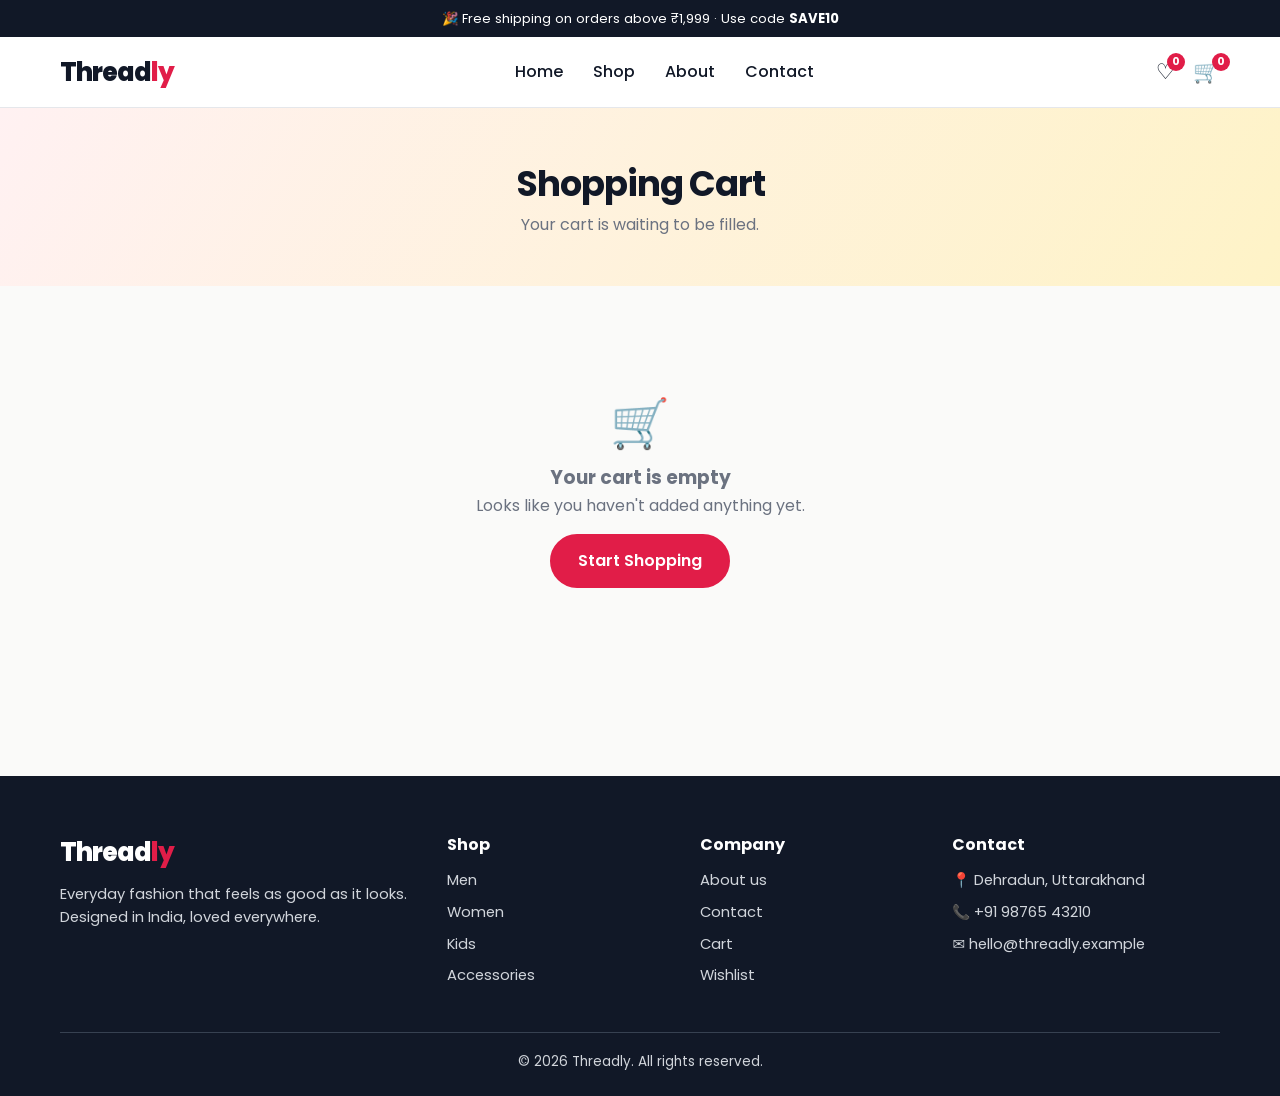
<file: cart.html>
<!DOCTYPE html>
<html lang="en">
<head>
  <meta charset="UTF-8">
  <meta name="viewport" content="width=device-width, initial-scale=1.0">
  <title>Your Cart – Threadly</title>
  <link rel="preconnect" href="https://fonts.googleapis.com">
  <link rel="preconnect" href="https://fonts.gstatic.com" crossorigin>
  <link href="https://fonts.googleapis.com/css2?family=Poppins:wght@400;500;600;700;800&display=swap" rel="stylesheet">
  <link rel="stylesheet" href="style.css">
</head>
<body data-page="cart">
  <div id="site-header"></div>

  <main>
    <section class="page-banner">
      <div class="container"><h1>Shopping Cart</h1><p id="cart-sub">Review your items before checkout.</p></div>
    </section>

    <section class="section" style="padding-top:40px">
      <div class="container" id="cart-root"></div>
    </section>
  </main>

  <!-- Checkout modal -->
  <div class="modal" id="checkout-modal" role="dialog" aria-modal="true" aria-labelledby="co-title">
    <div class="modal-box">
      <button class="modal-close" id="co-close" aria-label="Close">×</button>
      <div id="co-form-wrap">
        <h3 id="co-title" style="margin-bottom:16px">Checkout</h3>
        <form id="co-form" novalidate>
          <div class="field"><label for="co-name">Full name</label><input id="co-name" type="text"><span class="error"></span></div>
          <div class="form-row">
            <div class="field"><label for="co-email">Email</label><input id="co-email" type="email"><span class="error"></span></div>
            <div class="field"><label for="co-phone">Phone</label><input id="co-phone" type="tel"><span class="error"></span></div>
          </div>
          <div class="field"><label for="co-address">Address</label><textarea id="co-address" style="min-height:80px"></textarea><span class="error"></span></div>
          <div class="form-row">
            <div class="field"><label for="co-city">City</label><input id="co-city" type="text"><span class="error"></span></div>
            <div class="field"><label for="co-pin">PIN code</label><input id="co-pin" type="text" inputmode="numeric" maxlength="6"><span class="error"></span></div>
          </div>
          <div class="field">
            <label for="co-pay">Payment method</label>
            <select id="co-pay">
              <option value="cod">Cash on Delivery</option>
              <option value="upi">UPI</option>
              <option value="card">Credit / Debit Card</option>
            </select>
          </div>
          <button type="submit" class="btn btn-accent btn-block" id="co-total-btn">Place Order</button>
        </form>
      </div>
      <div class="order-done" id="co-done" style="display:none">
        <div class="emoji">🎉</div>
        <h3 style="margin:8px 0">Order placed!</h3>
        <p style="color:#6b7280">Thank you, <b id="done-name"></b>. Your order <b id="done-id"></b> is confirmed and will reach you in 3–5 days.</p>
        <a href="shop.html" class="btn btn-accent" style="margin-top:18px">Continue Shopping</a>
      </div>
    </div>
  </div>

  <div id="site-footer"></div>

  <script src="data.js" defer></script>
  <script src="main.js" defer></script>
  <script src="cart.js" defer></script>
</body>
</html>
</file>
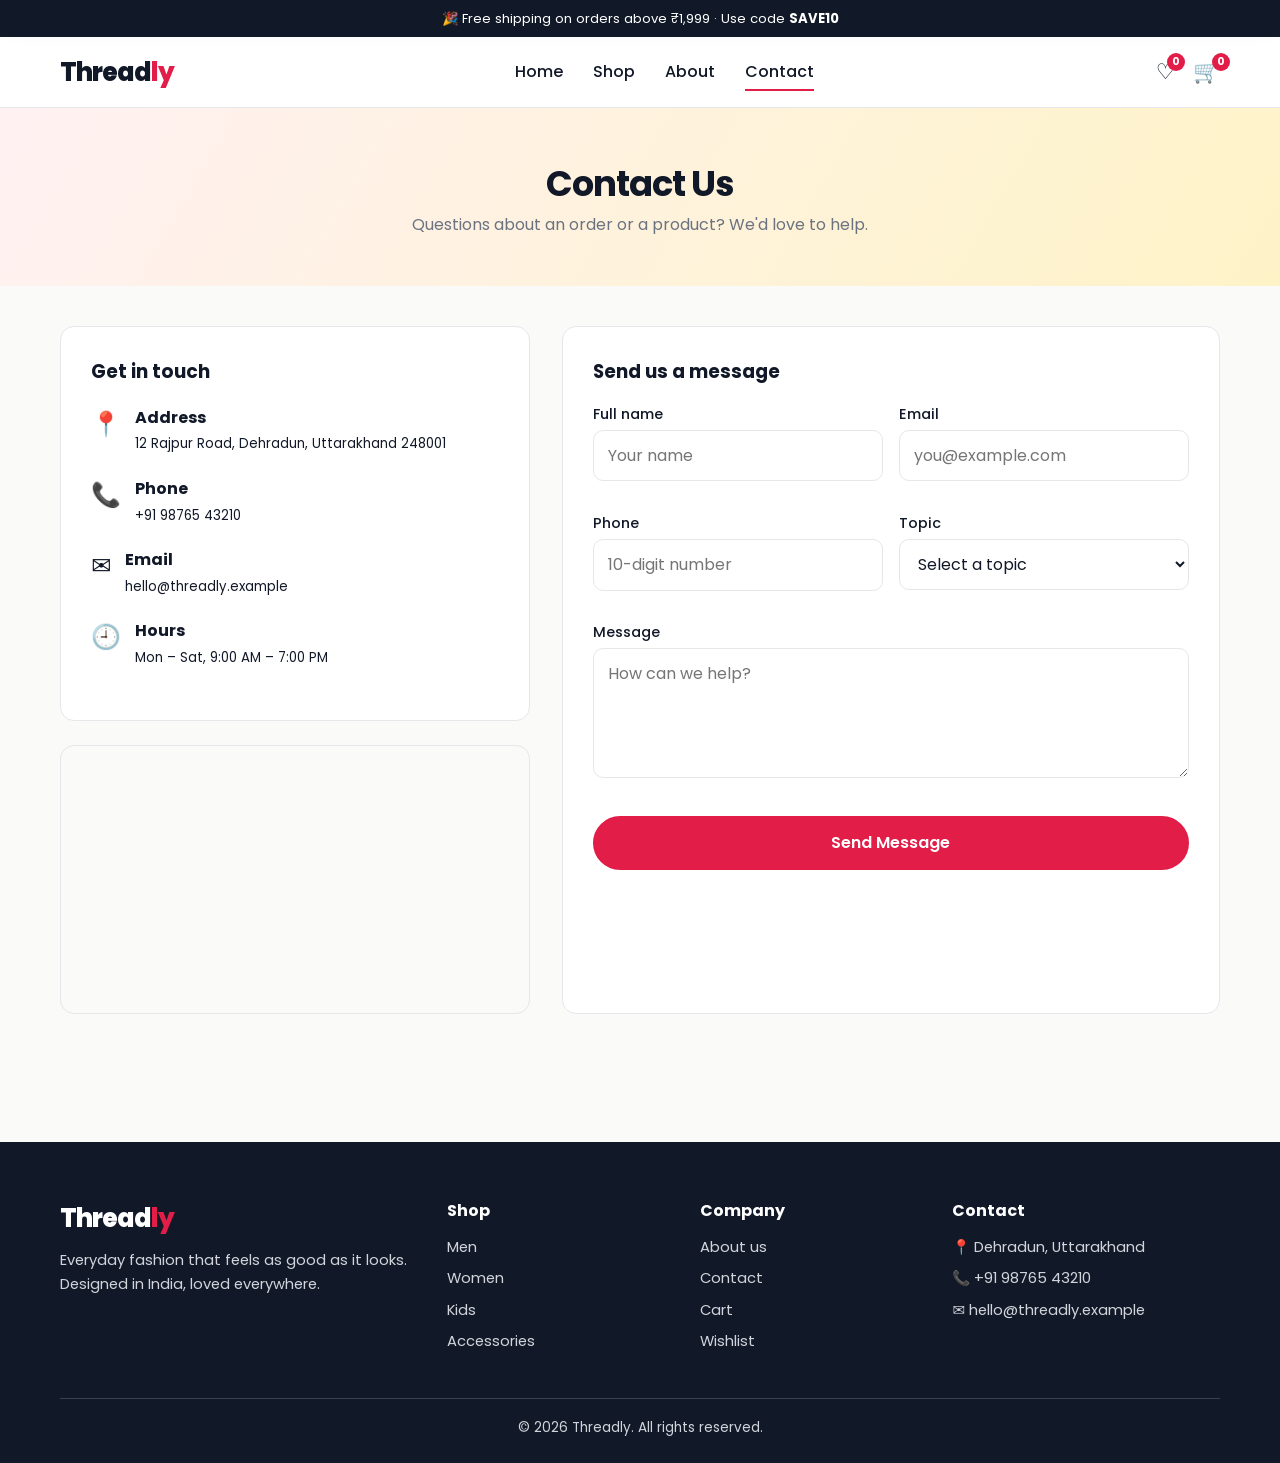
<file: contact.html>
<!DOCTYPE html>
<html lang="en">
<head>
  <meta charset="UTF-8">
  <meta name="viewport" content="width=device-width, initial-scale=1.0">
  <title>Contact – Threadly</title>
  <link rel="preconnect" href="https://fonts.googleapis.com">
  <link rel="preconnect" href="https://fonts.gstatic.com" crossorigin>
  <link href="https://fonts.googleapis.com/css2?family=Poppins:wght@400;500;600;700;800&display=swap" rel="stylesheet">
  <link rel="stylesheet" href="style.css">
</head>
<body data-page="contact">
  <div id="site-header"></div>

  <main>
    <section class="page-banner">
      <div class="container"><h1>Contact Us</h1><p>Questions about an order or a product? We'd love to help.</p></div>
    </section>

    <section class="section" style="padding-top:40px">
      <div class="container contact-grid">
        <div>
          <div class="info-card">
            <h3 style="margin-bottom:18px">Get in touch</h3>
            <div class="info-item"><span class="emoji">📍</span><div><b>Address</b><br><small>12 Rajpur Road, Dehradun, Uttarakhand 248001</small></div></div>
            <div class="info-item"><span class="emoji">📞</span><div><b>Phone</b><br><small>+91 98765 43210</small></div></div>
            <div class="info-item"><span class="emoji">✉️</span><div><b>Email</b><br><small>hello@threadly.example</small></div></div>
            <div class="info-item"><span class="emoji">🕘</span><div><b>Hours</b><br><small>Mon – Sat, 9:00 AM – 7:00 PM</small></div></div>
          </div>
          <div class="map-box">
            <iframe title="Map of Dehradun" loading="lazy"
              src="https://www.openstreetmap.org/export/embed.html?bbox=78.00%2C30.29%2C78.10%2C30.35&amp;layer=mapnik"></iframe>
          </div>
        </div>

        <div class="form-card">
          <h3 style="margin-bottom:16px">Send us a message</h3>
          <div class="success-box" id="success" role="status">✅ Thanks! Your message has been sent. We'll reply within 24 hours.</div>
          <form id="contact-form" novalidate>
            <div class="form-row">
              <div class="field"><label for="name">Full name</label><input id="name" type="text" placeholder="Your name"><span class="error"></span></div>
              <div class="field"><label for="email">Email</label><input id="email" type="email" placeholder="you@example.com"><span class="error"></span></div>
            </div>
            <div class="form-row">
              <div class="field"><label for="phone">Phone</label><input id="phone" type="tel" placeholder="10-digit number"><span class="error"></span></div>
              <div class="field">
                <label for="topic">Topic</label>
                <select id="topic">
                  <option value="">Select a topic</option>
                  <option>Order status</option><option>Returns &amp; refunds</option>
                  <option>Product question</option><option>Other</option>
                </select><span class="error"></span>
              </div>
            </div>
            <div class="field"><label for="message">Message</label><textarea id="message" placeholder="How can we help?"></textarea><span class="error"></span></div>
            <button type="submit" class="btn btn-accent btn-block">Send Message</button>
          </form>
        </div>
      </div>
    </section>
  </main>

  <div id="site-footer"></div>

  <script src="data.js" defer></script>
  <script src="main.js" defer></script>
  <script src="contact.js" defer></script>
</body>
</html>
</file>
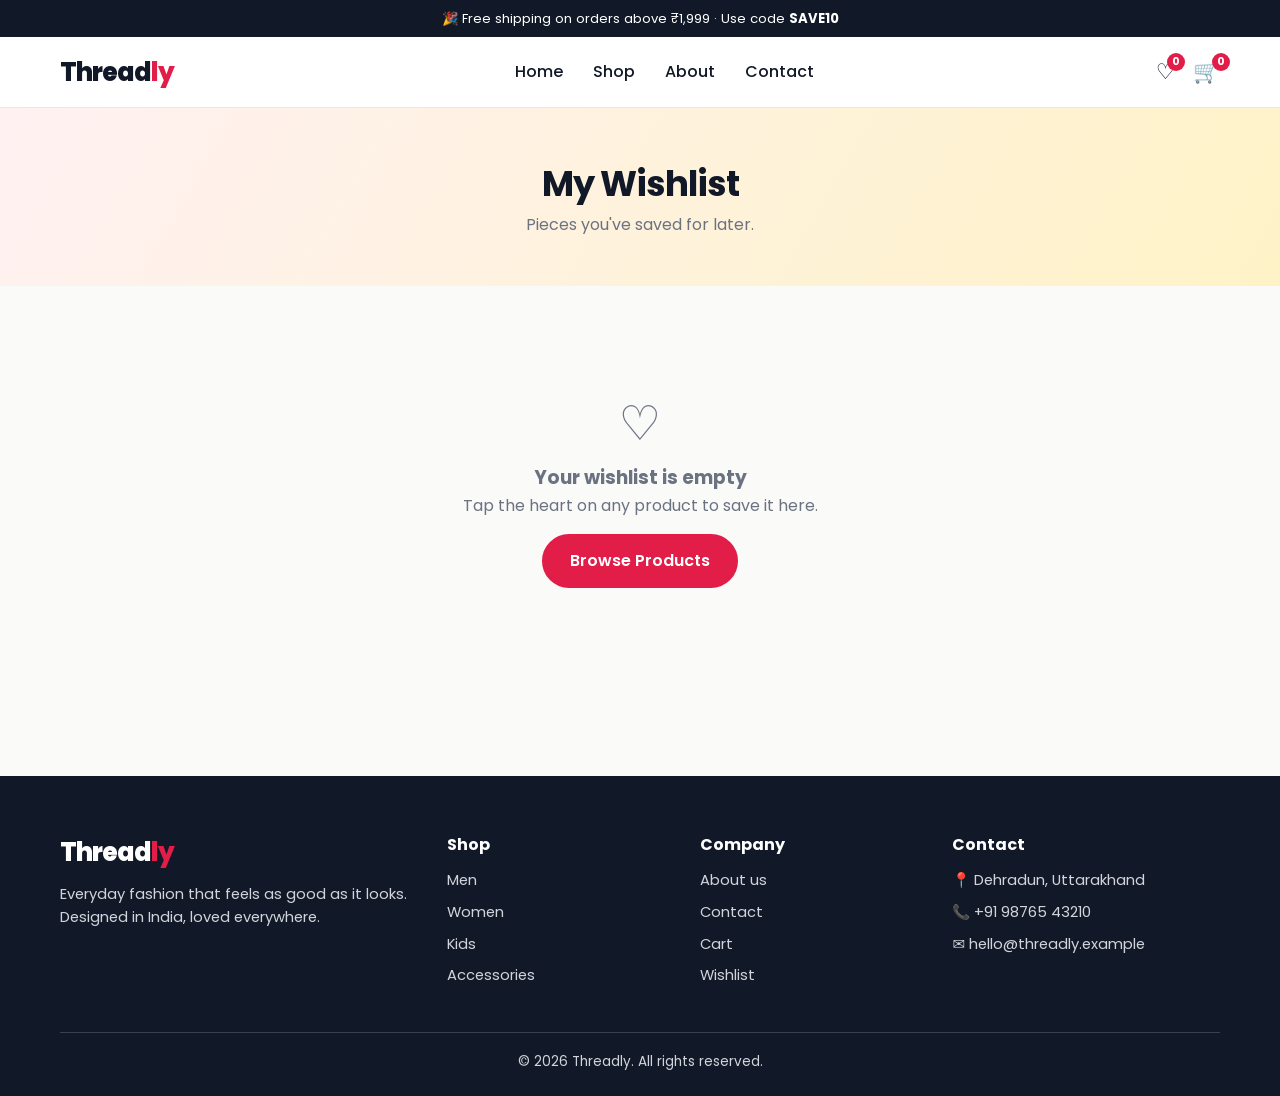
<file: wishlist.html>
<!DOCTYPE html>
<html lang="en">
<head>
  <meta charset="UTF-8">
  <meta name="viewport" content="width=device-width, initial-scale=1.0">
  <title>Wishlist – Threadly</title>
  <link rel="preconnect" href="https://fonts.googleapis.com">
  <link rel="preconnect" href="https://fonts.gstatic.com" crossorigin>
  <link href="https://fonts.googleapis.com/css2?family=Poppins:wght@400;500;600;700;800&display=swap" rel="stylesheet">
  <link rel="stylesheet" href="style.css">
</head>
<body data-page="wishlist">
  <div id="site-header"></div>

  <main>
    <section class="page-banner">
      <div class="container"><h1>My Wishlist</h1><p>Pieces you've saved for later.</p></div>
    </section>
    <section class="section" style="padding-top:40px">
      <div class="container"><div class="product-grid" id="wish-grid"></div></div>
    </section>
  </main>

  <div id="site-footer"></div>

  <script src="data.js" defer></script>
  <script src="main.js" defer></script>
  <script src="wishlist.js" defer></script>
</body>
</html>
</file>
<file: style.css>
/* ============ Threadly – shared stylesheet ============ */
:root {
  --ink: #111827;
  --muted: #6b7280;
  --bg: #fafaf9;
  --card: #ffffff;
  --line: #e5e7eb;
  --accent: #e11d48;
  --accent-dark: #be123c;
  --soft: #fff1f2;
  --radius: 14px;
  --shadow: 0 6px 24px rgba(17, 24, 39, 0.08);
  --max: 1200px;
}

* { box-sizing: border-box; margin: 0; padding: 0; }
html { scroll-behavior: smooth; }
body {
  font-family: "Poppins", system-ui, -apple-system, "Segoe UI", sans-serif;
  color: var(--ink);
  background: var(--bg);
  line-height: 1.6;
  -webkit-font-smoothing: antialiased;
}
img, svg { max-width: 100%; display: block; }
a { color: inherit; text-decoration: none; }
button, input, select, textarea { font: inherit; color: inherit; }
ul { list-style: none; }

.container { width: 100%; max-width: var(--max); margin: 0 auto; padding: 0 20px; }
.section { padding: 64px 0; }
.section-head { text-align: center; margin-bottom: 36px; }
.section-head h2 { font-size: 2rem; letter-spacing: -0.5px; }
.section-head p { color: var(--muted); max-width: 520px; margin: 6px auto 0; }

/* ---------- Buttons ---------- */
.btn {
  display: inline-flex; align-items: center; justify-content: center; gap: 8px;
  padding: 12px 26px; border: 2px solid var(--ink); border-radius: 999px;
  background: var(--ink); color: #fff; font-weight: 600; cursor: pointer;
  transition: transform .2s, background .2s, color .2s, border-color .2s;
}
.btn:hover { transform: translateY(-2px); background: var(--accent); border-color: var(--accent); }
.btn-outline { background: transparent; color: var(--ink); }
.btn-outline:hover { color: #fff; }
.btn-accent { background: var(--accent); border-color: var(--accent); }
.btn-accent:hover { background: var(--accent-dark); border-color: var(--accent-dark); }
.btn-block { width: 100%; }
.btn-sm { padding: 8px 16px; font-size: .85rem; }

/* ---------- Navbar ---------- */
.announce { background: var(--ink); color: #fff; text-align: center; font-size: .82rem; padding: 8px 12px; }
.navbar {
  position: sticky; top: 0; z-index: 50; background: rgba(255,255,255,.92);
  backdrop-filter: blur(10px); border-bottom: 1px solid var(--line);
}
.nav-inner { display: flex; align-items: center; justify-content: space-between; height: 70px; }
.logo { font-size: 1.6rem; font-weight: 800; letter-spacing: -1px; }
.logo span { color: var(--accent); }
.nav-links { display: flex; gap: 30px; }
.nav-links a { font-weight: 500; position: relative; padding: 4px 0; }
.nav-links a::after {
  content: ""; position: absolute; left: 0; bottom: -2px; height: 2px; width: 0;
  background: var(--accent); transition: width .25s;
}
.nav-links a:hover::after, .nav-links a.active::after { width: 100%; }
.nav-actions { display: flex; align-items: center; gap: 18px; }
.icon-btn { position: relative; background: none; border: 0; cursor: pointer; font-size: 1.35rem; line-height: 1; }
.badge {
  position: absolute; top: -8px; right: -10px; min-width: 18px; height: 18px; padding: 0 5px;
  background: var(--accent); color: #fff; font-size: .68rem; font-weight: 700;
  border-radius: 999px; display: grid; place-items: center;
}
.menu-toggle { display: none; }

/* ---------- Hero ---------- */
.hero {
  background: linear-gradient(120deg, #fff1f2 0%, #fef3c7 100%);
  overflow: hidden;
}
.hero-inner { display: grid; grid-template-columns: 1.1fr 1fr; align-items: center; gap: 30px; min-height: 560px; }
.hero-tag { display: inline-block; background: #fff; color: var(--accent); font-weight: 600; font-size: .8rem; padding: 6px 14px; border-radius: 999px; margin-bottom: 16px; box-shadow: var(--shadow); }
.hero h1 { font-size: clamp(2.2rem, 5vw, 3.8rem); line-height: 1.1; letter-spacing: -1.5px; margin-bottom: 16px; }
.hero h1 em { font-style: normal; color: var(--accent); }
.hero p { color: var(--muted); max-width: 460px; margin-bottom: 26px; }
.hero-btns { display: flex; gap: 12px; flex-wrap: wrap; }
.hero-art { position: relative; height: 440px; }
.hero-art .blob { position: absolute; inset: 30px 10px; background: #fff; border-radius: 48% 52% 40% 60% / 55% 45% 55% 45%; box-shadow: var(--shadow); }
.hero-art .g { position: absolute; filter: drop-shadow(0 12px 18px rgba(0,0,0,.18)); animation: float 5s ease-in-out infinite; }
.hero-art .g1 { width: 230px; top: 20px; left: 15%; }
.hero-art .g2 { width: 190px; bottom: 15px; right: 8%; animation-delay: 1.2s; }
.hero-art .g3 { width: 130px; top: 60px; right: 6%; animation-delay: 2.2s; }
@keyframes float { 50% { transform: translateY(-14px) rotate(2deg); } }

/* ---------- Page banner ---------- */
.page-banner { background: linear-gradient(120deg, #fff1f2, #fef3c7); padding: 48px 0; text-align: center; }
.page-banner h1 { font-size: 2.2rem; letter-spacing: -1px; }
.page-banner p { color: var(--muted); }

/* ---------- Categories ---------- */
.cat-grid { display: grid; grid-template-columns: repeat(4, 1fr); gap: 20px; }
.cat-card {
  background: var(--card); border-radius: var(--radius); box-shadow: var(--shadow);
  padding: 26px 16px; text-align: center; transition: transform .25s;
  border: 1px solid var(--line); cursor: pointer;
}
.cat-card:hover { transform: translateY(-6px); border-color: var(--accent); }
.cat-card .emoji { font-size: 2.6rem; }
.cat-card h3 { margin-top: 6px; }
.cat-card small { color: var(--muted); }

/* ---------- Product grid / card ---------- */
.product-grid { display: grid; grid-template-columns: repeat(4, 1fr); gap: 22px; }
.product-card {
  background: var(--card); border-radius: var(--radius); overflow: hidden;
  border: 1px solid var(--line); transition: transform .25s, box-shadow .25s;
  display: flex; flex-direction: column;
}
.product-card:hover { transform: translateY(-6px); box-shadow: var(--shadow); }
.p-img { position: relative; aspect-ratio: 1 / 1; display: grid; place-items: center; background: #f3f4f6; overflow: hidden; }
.p-img svg { width: 62%; transition: transform .35s; }
.p-img img { width: 100%; height: 100%; object-fit: cover; }
.product-card:hover .p-img svg { transform: scale(1.08) rotate(-2deg); }
.p-badge { position: absolute; top: 12px; left: 12px; background: var(--accent); color: #fff; font-size: .72rem; font-weight: 600; padding: 3px 10px; border-radius: 999px; }
.wish-btn {
  position: absolute; top: 10px; right: 10px; width: 36px; height: 36px; border-radius: 50%;
  border: 0; background: #fff; box-shadow: var(--shadow); cursor: pointer; font-size: 1.1rem;
  transition: transform .2s;
}
.wish-btn:hover { transform: scale(1.15); }
.wish-btn.on { color: var(--accent); }
.p-body { padding: 14px 16px 18px; display: flex; flex-direction: column; gap: 4px; flex: 1; }
.p-cat { font-size: .75rem; text-transform: uppercase; letter-spacing: 1px; color: var(--muted); }
.p-name { font-weight: 600; }
.p-rating { color: #f59e0b; font-size: .85rem; }
.p-price { display: flex; align-items: baseline; gap: 8px; margin: 4px 0 10px; }
.p-price b { font-size: 1.15rem; }
.p-price s { color: var(--muted); font-size: .85rem; }
.p-body .btn { margin-top: auto; }

/* ---------- Offer banner ---------- */
.offer {
  background: var(--ink); color: #fff; border-radius: 22px; padding: 48px;
  display: grid; grid-template-columns: 1.4fr 1fr; gap: 24px; align-items: center;
}
.offer h2 { font-size: 2.2rem; letter-spacing: -1px; }
.offer p { color: #d1d5db; margin: 8px 0 20px; }
.offer .code { display: inline-block; border: 2px dashed var(--accent); color: #fda4af; padding: 4px 14px; border-radius: 8px; font-weight: 700; letter-spacing: 2px; }
.countdown { display: flex; gap: 12px; justify-content: flex-end; }
.countdown div { background: rgba(255,255,255,.1); border-radius: 12px; padding: 14px 10px; min-width: 70px; text-align: center; }
.countdown b { display: block; font-size: 1.7rem; }
.countdown small { color: #9ca3af; }

/* ---------- Features ---------- */
.features { display: grid; grid-template-columns: repeat(4, 1fr); gap: 20px; }
.feature { background: var(--card); border: 1px solid var(--line); border-radius: var(--radius); padding: 24px; text-align: center; }
.feature .emoji { font-size: 2rem; }
.feature h4 { margin: 6px 0 2px; }
.feature p { color: var(--muted); font-size: .9rem; }

/* ---------- Testimonials ---------- */
.testi { max-width: 680px; margin: 0 auto; text-align: center; background: var(--card); border-radius: var(--radius); box-shadow: var(--shadow); padding: 36px 28px; min-height: 190px; }
.testi p { font-size: 1.1rem; font-style: italic; }
.testi h5 { margin-top: 14px; }
.dots { display: flex; justify-content: center; gap: 8px; margin-top: 18px; }
.dots span { width: 10px; height: 10px; border-radius: 50%; background: #d1d5db; cursor: pointer; }
.dots span.on { background: var(--accent); }

/* ---------- Newsletter ---------- */
.newsletter { background: var(--soft); border-radius: 22px; padding: 44px 24px; text-align: center; }
.newsletter form { display: flex; gap: 10px; max-width: 460px; margin: 18px auto 0; }
.newsletter input { flex: 1; padding: 12px 18px; border-radius: 999px; border: 1px solid var(--line); min-width: 0; }

/* ---------- Footer ---------- */
.footer { background: var(--ink); color: #d1d5db; padding: 56px 0 24px; margin-top: 64px; }
.footer-grid { display: grid; grid-template-columns: 1.6fr 1fr 1fr 1.2fr; gap: 30px; }
.footer h4 { color: #fff; margin-bottom: 12px; }
.footer li { margin-bottom: 8px; font-size: .92rem; }
.footer a:hover { color: #fff; }
.footer .logo { color: #fff; }
.footer-bottom { border-top: 1px solid #374151; margin-top: 36px; padding-top: 18px; text-align: center; font-size: .85rem; }

/* ---------- Shop toolbar ---------- */
.shop-layout { display: grid; grid-template-columns: 250px 1fr; gap: 30px; align-items: start; }
.filters { background: var(--card); border: 1px solid var(--line); border-radius: var(--radius); padding: 22px; position: sticky; top: 90px; }
.filters h4 { margin-bottom: 10px; }
.filter-group { margin-bottom: 22px; }
.filter-group label { display: flex; align-items: center; gap: 8px; margin-bottom: 6px; cursor: pointer; font-size: .95rem; }
.filter-group input[type="range"] { width: 100%; accent-color: var(--accent); }
.search-box, .select {
  width: 100%; padding: 10px 14px; border: 1px solid var(--line); border-radius: 10px; background: #fff;
}
.shop-top { display: flex; justify-content: space-between; align-items: center; gap: 14px; margin-bottom: 18px; flex-wrap: wrap; }
.shop-top .select { width: auto; }
.filter-toggle { display: none; }
.empty { text-align: center; padding: 60px 20px; color: var(--muted); grid-column: 1 / -1; }
.empty .emoji { font-size: 3rem; }
.shop-layout .product-grid { grid-template-columns: repeat(3, 1fr); }

/* ---------- About ---------- */
.two-col { display: grid; grid-template-columns: 1fr 1fr; gap: 40px; align-items: center; }
.about-art { background: linear-gradient(135deg, #fff1f2, #fef3c7); border-radius: 22px; padding: 30px; display: grid; grid-template-columns: 1fr 1fr; gap: 10px; }
.about-art svg { width: 100%; }
.stats { display: grid; grid-template-columns: repeat(4, 1fr); gap: 20px; text-align: center; }
.stat { background: var(--card); border: 1px solid var(--line); border-radius: var(--radius); padding: 24px; }
.stat b { font-size: 2.2rem; color: var(--accent); display: block; }
.team { display: grid; grid-template-columns: repeat(4, 1fr); gap: 20px; }
.member { text-align: center; background: var(--card); border: 1px solid var(--line); border-radius: var(--radius); padding: 24px; }
.avatar { width: 84px; height: 84px; border-radius: 50%; margin: 0 auto 10px; display: grid; place-items: center; font-size: 1.8rem; font-weight: 700; color: #fff; background: var(--accent); }

/* ---------- Contact ---------- */
.contact-grid { display: grid; grid-template-columns: 1fr 1.4fr; gap: 32px; }
.info-card, .form-card { background: var(--card); border: 1px solid var(--line); border-radius: var(--radius); padding: 30px; }
.info-item { display: flex; gap: 14px; margin-bottom: 20px; }
.info-item .emoji { font-size: 1.5rem; }
.form-row { display: grid; grid-template-columns: 1fr 1fr; gap: 16px; }
.field { margin-bottom: 16px; }
.field label { display: block; font-weight: 500; font-size: .9rem; margin-bottom: 4px; }
.field input, .field textarea, .field select {
  width: 100%; padding: 12px 14px; border: 1px solid var(--line); border-radius: 10px; background: #fff;
  transition: border-color .2s, box-shadow .2s;
}
.field input:focus, .field textarea:focus, .field select:focus { outline: none; border-color: var(--accent); box-shadow: 0 0 0 3px rgba(225,29,72,.12); }
.field textarea { min-height: 130px; resize: vertical; }
.field.invalid input, .field.invalid textarea, .field.invalid select { border-color: #dc2626; }
.error { color: #dc2626; font-size: .78rem; min-height: 1em; display: block; margin-top: 2px; }
.success-box { background: #ecfdf5; color: #065f46; border: 1px solid #a7f3d0; padding: 14px 18px; border-radius: 10px; margin-bottom: 16px; display: none; }
.map-box { margin-top: 24px; border-radius: var(--radius); overflow: hidden; border: 1px solid var(--line); }
.map-box iframe { width: 100%; height: 260px; border: 0; }

/* ---------- Cart ---------- */
.cart-layout { display: grid; grid-template-columns: 1.7fr 1fr; gap: 28px; align-items: start; }
.cart-item {
  display: grid; grid-template-columns: 90px 1fr auto; gap: 16px; align-items: center;
  background: var(--card); border: 1px solid var(--line); border-radius: var(--radius); padding: 14px; margin-bottom: 14px;
}
.cart-img { background: #f3f4f6; border-radius: 10px; display: grid; place-items: center; aspect-ratio: 1/1; overflow: hidden; }
.cart-img svg { width: 70%; }
.cart-img img { width: 100%; height: 100%; object-fit: cover; }
.cart-info h4 { font-size: 1rem; }
.cart-info small { color: var(--muted); }
.qty { display: inline-flex; align-items: center; border: 1px solid var(--line); border-radius: 999px; margin-top: 8px; }
.qty button { width: 32px; height: 32px; border: 0; background: none; cursor: pointer; font-size: 1.1rem; }
.qty span { min-width: 28px; text-align: center; font-weight: 600; }
.cart-right { text-align: right; }
.remove-btn { background: none; border: 0; color: var(--accent); cursor: pointer; font-size: .85rem; margin-top: 6px; }
.summary { background: var(--card); border: 1px solid var(--line); border-radius: var(--radius); padding: 24px; position: sticky; top: 90px; }
.summary h3 { margin-bottom: 14px; }
.sum-row { display: flex; justify-content: space-between; margin-bottom: 10px; color: var(--muted); }
.sum-row.total { color: var(--ink); font-weight: 700; font-size: 1.2rem; border-top: 1px solid var(--line); padding-top: 12px; margin-top: 12px; }
.coupon { display: flex; gap: 8px; margin: 14px 0; }
.coupon input { flex: 1; min-width: 0; padding: 10px 14px; border: 1px solid var(--line); border-radius: 999px; }
.coupon-msg { font-size: .8rem; min-height: 1.2em; margin-bottom: 8px; }

/* ---------- Modal ---------- */
.modal { position: fixed; inset: 0; background: rgba(17,24,39,.55); display: none; align-items: center; justify-content: center; padding: 16px; z-index: 100; }
.modal.open { display: flex; }
.modal-box { background: #fff; border-radius: 18px; width: 100%; max-width: 520px; max-height: 92vh; overflow: auto; padding: 28px; position: relative; }
.modal-close { position: absolute; top: 12px; right: 16px; background: none; border: 0; font-size: 1.6rem; cursor: pointer; }
.order-done { text-align: center; }
.order-done .emoji { font-size: 3.4rem; }

/* ---------- Toast ---------- */
.toast {
  position: fixed; bottom: 24px; left: 50%; transform: translate(-50%, 120px);
  background: var(--ink); color: #fff; padding: 12px 22px; border-radius: 999px; z-index: 200;
  transition: transform .3s; box-shadow: var(--shadow); font-size: .9rem;
}
.toast.show { transform: translate(-50%, 0); }

/* ---------- Reveal animation ---------- */
.reveal { opacity: 0; transform: translateY(24px); transition: opacity .6s, transform .6s; }
.reveal.visible { opacity: 1; transform: none; }

/* ============ RESPONSIVE: 4 screen types ============ */

/* 1) Large desktop: default (1201px and up) */

/* 2) Laptop / small desktop (max 1200px) */
@media (max-width: 1200px) {
  .product-grid { grid-template-columns: repeat(3, 1fr); }
  .shop-layout .product-grid { grid-template-columns: repeat(2, 1fr); }
  .footer-grid { grid-template-columns: 1fr 1fr; }
}

/* 3) Tablet (max 900px) */
@media (max-width: 900px) {
  .section { padding: 48px 0; }
  .hero-inner, .two-col, .contact-grid, .cart-layout, .offer { grid-template-columns: 1fr; }
  .hero-inner { min-height: auto; padding: 40px 20px; text-align: center; }
  .hero p { margin-left: auto; margin-right: auto; }
  .hero-btns { justify-content: center; }
  .hero-art { height: 360px; }
  .cat-grid, .features, .stats, .team { grid-template-columns: repeat(2, 1fr); }
  .product-grid { grid-template-columns: repeat(2, 1fr); }
  .shop-layout { grid-template-columns: 1fr; }
  .filter-toggle { display: inline-flex; }
  .filters { display: none; position: static; }
  .filters.open { display: block; }
  .countdown { justify-content: flex-start; }
  .summary { position: static; }
  .menu-toggle { display: block; }
  .nav-links {
    position: absolute; top: 70px; left: 0; right: 0; background: #fff; flex-direction: column;
    gap: 0; border-bottom: 1px solid var(--line); display: none;
  }
  .nav-links.open { display: flex; }
  .nav-links a { padding: 14px 24px; border-top: 1px solid var(--line); }
  .nav-links a::after { display: none; }
}

/* 4) Mobile (max 600px) */
@media (max-width: 600px) {
  .section-head h2 { font-size: 1.6rem; }
  .product-grid, .shop-layout .product-grid { gap: 12px; }
  .p-body { padding: 10px 12px 14px; }
  .p-name { font-size: .9rem; }
  .cat-grid { gap: 12px; }
  .features, .stats, .team, .footer-grid, .form-row { grid-template-columns: 1fr; }
  .stats, .team { grid-template-columns: repeat(2, 1fr); }
  .hero-art { height: 280px; }
  .hero-art .g1 { width: 150px; }
  .hero-art .g2 { width: 120px; }
  .hero-art .g3 { width: 80px; }
  .offer { padding: 28px 20px; }
  .offer h2 { font-size: 1.6rem; }
  .countdown div { min-width: 58px; padding: 10px 6px; }
  .newsletter form { flex-direction: column; }
  .cart-item { grid-template-columns: 70px 1fr; }
  .cart-right { grid-column: 1 / -1; display: flex; justify-content: space-between; align-items: center; text-align: left; }
  .nav-actions { gap: 14px; }
}
</file>
